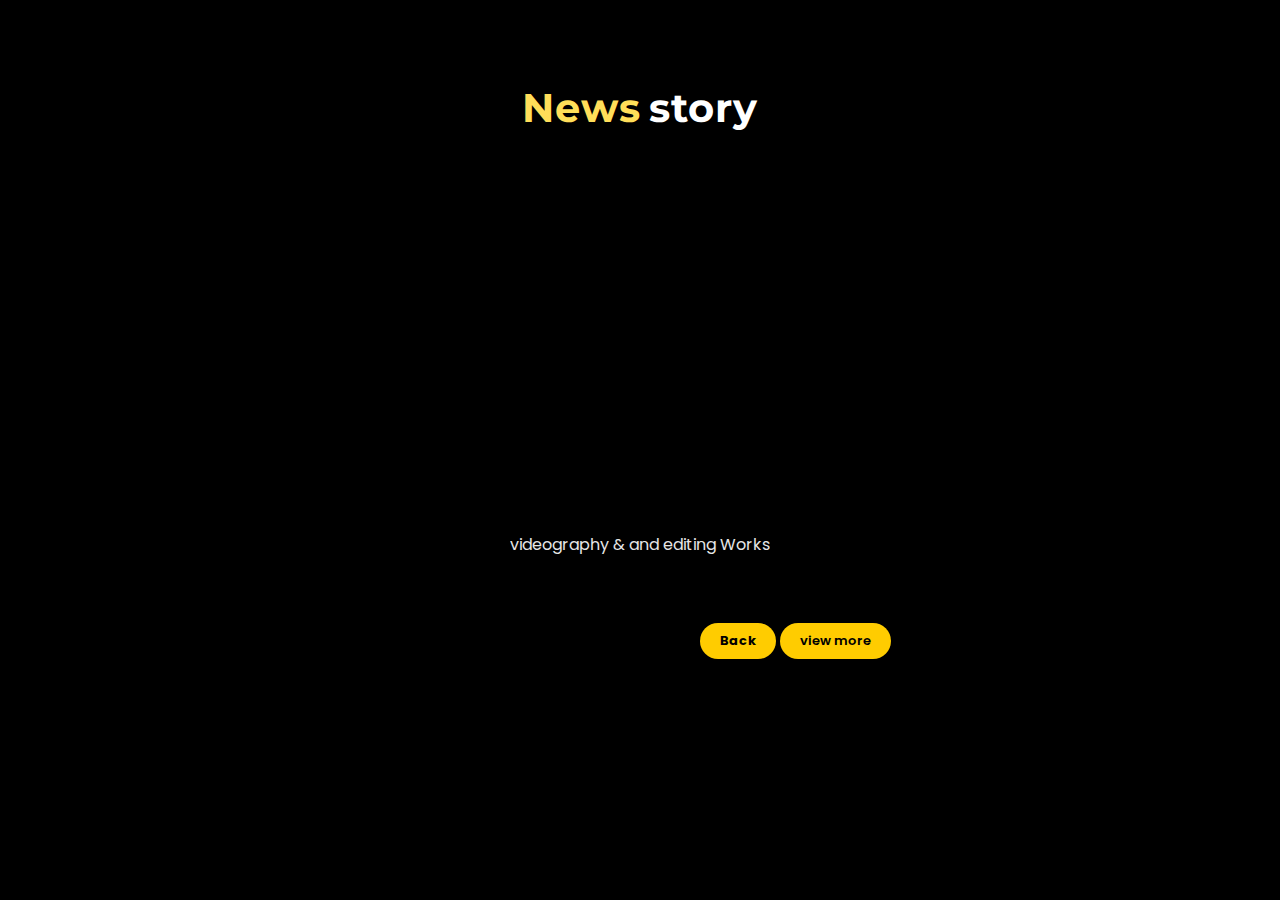
<file: newsstory.html>
<!DOCTYPE html>
<html lang="en">
<head>
  <meta charset="UTF-8" />
  <meta name="viewport" content="width=device-width, initial-scale=1.0" />
  <title>Editor Videografi</title>
  <link rel="stylesheet" href="css/newsstory.css" />
  <!-- Google Fonts -->
  <link href="https://fonts.googleapis.com/css2?family=Poppins:wght@400;600&family=Montserrat:wght@700&display=swap" rel="stylesheet">
</head>
<body>
  <section class="portfolio">
    <div class="header">
      <h2><span class="highlight">News</span><span class="title">story</span></h2>
    </div>

    <div class="gallery">
      <!-- Replace video sources with your own files or YouTube embeds -->
      <video src="video/ST MARYS.mp4" controls muted class="fade-in"></video>
    
    </div>

     <div class="footer">
      <p>videography &amp; and editing Works</p>
    </div>
  </section>

   <div>
     <a href="work.html" class="amazon-btn"><span>Back</span></a>
     <a href="https://drive.google.com/drive/folders/1nxaYOcglS5jrqVCMlaI2U_-K48Hmiwuo?usp=drive_link" class="amazon"><span>view more</span></a>
</div>
  
</body>
</html>
</file>
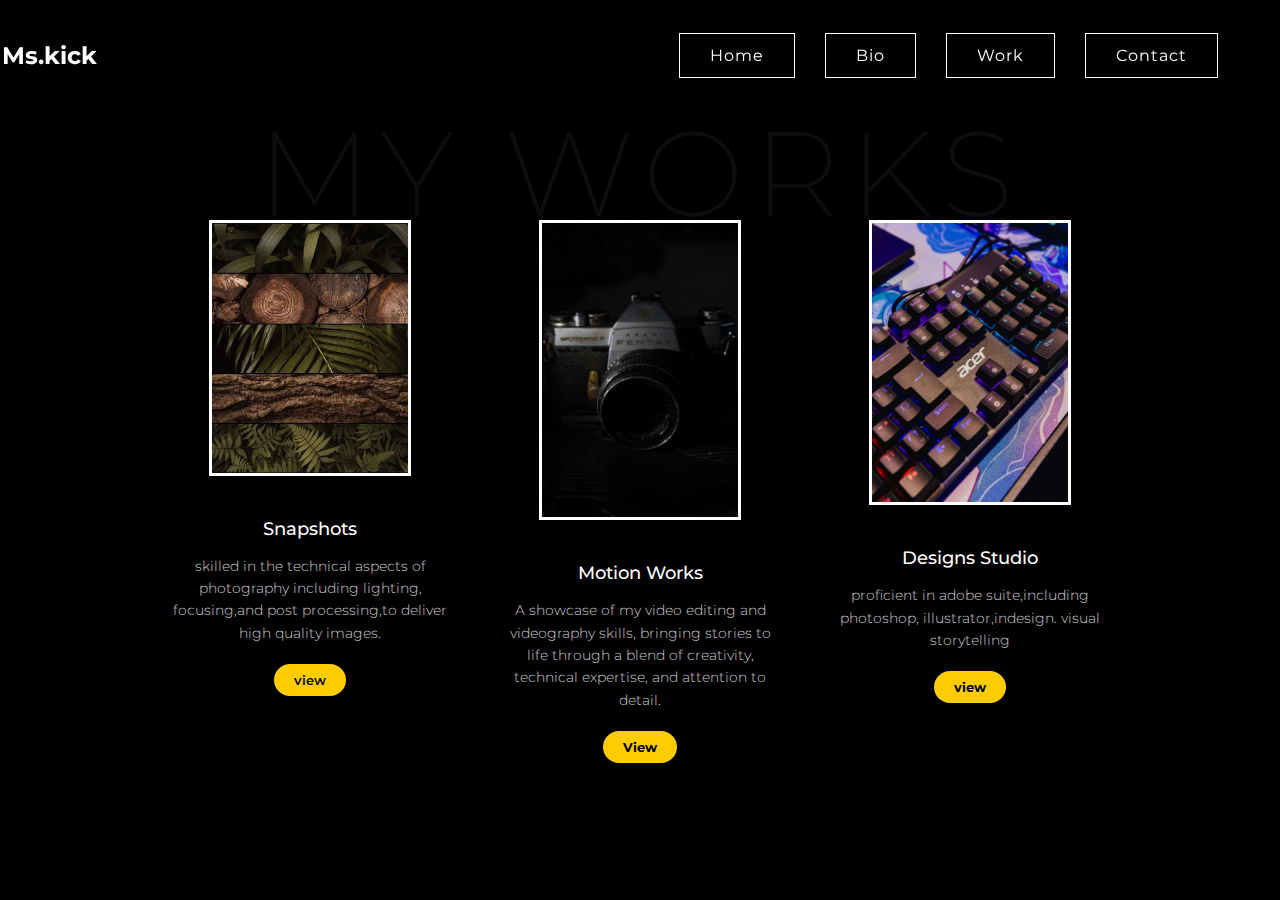
<file: work.html>
<!DOCTYPE html>
<html lang="en">
<head>
  <meta charset="UTF-8">
  <meta name="viewport" content="width=device-width, initial-scale=1.0">
  <title>My Work Section</title>
  <link href="https://fonts.googleapis.com/css2?family=Montserrat:wght@200;300;400;500;600&display=swap" rel="stylesheet">
  <link rel="stylesheet" href="css/work.css">
</head>
<div class="hero">
    <nav class="navbar">
      
      <div class="hambutger" onclick="toggleMenu()">
       ☰
      </div>
      <div class="toggleMenu" id="toggleMenu">
        
      </div> <br>
      <div class="logo">Ms.kick</div>
      
      <ul class="nav-links">
        <li><a href="index.html" class="btn">Home</a></li>
        <li><a href="bio.html" class="btn">Bio</a></li>
        <li><a href="work.html" class="btn">Work</a></li>
        <li><a href="contact.html" class="btn">Contact</a></li>
      </ul>
    </nav>
<body>

  <section class="work-section">
    <h1 class="bg-title">MY WORKs</h1>

    <div class="work-container">

      <!-- Card 1 -->
      <div class="work-card">
        <img src="image/snapshot.jpg" alt="snapshot">
        <h3>Snapshots</h3>
        <p>
          skilled in the technical aspects of photography
          including lighting, focusing,and post processing,to deliver high quality images.
        </p>
        <a href="photography.html" class="amazon-btn">view <span> </span></a>
      </div>

      
      <!-- Card 3 -->
      <div class="work-card 3">
        <img src="image/pentax.jpg" alt="Book Cover">
        <h3>Motion Works</h3>
        <p>
         A showcase of my video editing and videography skills, bringing stories to life through a blend of creativity, technical expertise, and attention to detail.

        </p>
        <a href="videography.html" class="amazon-btn"> <span>View</span></a>
      </div>

      <!-- Card 2 -->
      <div class="work-card">
        <img src="image/acer.jpg" alt="Book Cover">
        <h3>Designs Studio</h3>
        <p>
          proficient in adobe suite,including photoshop, illustrator,indesign.
          visual storytelling
        </p>
        <a href="posters.html" class="amazon-btn"><span>view</span></a>
      </div>


    </div>
  </section>

</body>
</html>
</file>
<file: css/newsstory.css>
body {
  margin: 0;
  font-family: 'Poppins', sans-serif;
  background: linear-gradient(135deg, #000000, #000000);
  color: #fff;
  overflow-x: hidden;
}

.portfolio {
  text-align: center;
  padding: 50px 20px;
}

.header h2 {
  font-family: 'Montserrat', sans-serif;
  font-size: 2.5rem;
  letter-spacing: 1px;
  margin-bottom: 40px;
}

.highlight {
  color: #ffde59;
  font-weight: 700;
}

.title {
  color: #ffffff;
  font-weight: 700;
  margin-left: 8px;
}

.gallery {
  display: flex;
  justify-content: center;
  flex-wrap: wrap;
  gap: 20px;
}

/* 🎞️ Video styling + animation */
.gallery video {
  width: 180px;
  height: 320px;
  object-fit: cover;
  border-radius: 12px;
  box-shadow: 0 4px 15px rgba(0, 0, 0, 0.4);
  transition: transform 0.4s ease, box-shadow 0.4s ease;
  opacity: 0;
  transform: scale(0.9);
  animation: fadeZoom 1.2s forwards;
}

.gallery video:nth-child(1) { animation-delay: 0.2s; }
.gallery video:nth-child(2) { animation-delay: 0.4s; }
.gallery video:nth-child(3) { animation-delay: 0.6s; }
.gallery video:nth-child(4) { animation-delay: 0.8s; }
.gallery video:nth-child(5) { animation-delay: 1s; }

@keyframes fadeZoom {
  to {
    opacity: 1;
    transform: scale(1);
  }
}

.gallery video:hover {
  transform: scale(1.05);
  box-shadow: 0 8px 25px rgba(0, 0, 0, 0.6);
}

.footer {
  margin-top: 40px;
  font-size: 1rem;
  font-weight: 400;
  opacity: 0.9;
  font-family: 'Poppins', sans-serif;
}
 
.amazon-btn {
  display: inline-block;
  background: #ffcc00;
  color: #000;
  padding: 8px 20px;
  font-size: 13px;
  font-weight: 600;
  border-radius: 20px;
  text-decoration: none;
  transition: 0.3s;
  margin-left: 700px;
}

.amazon-btn span {
  font-weight: 700;
}

.amazon-btn:hover {
  background: #e6b800;
}
.amazon {
  display: inline-block;
  background: #ffcc00;
  color: #000;
  padding: 8px 20px;
  font-size: 13px;
  font-weight: 600;
  border-radius: 20px;
  text-decoration: none;
  transition: 0.3s;

}
</file>
<file: css/work.css>
body {
  margin: 0;
  font-family: 'Montserrat', sans-serif;
  background: #000;
  color: #fff;
}

.navbar {
  display: flex;
  justify-content: space-between; /* logo left, links right */
  align-items: center;
  padding: 30px 2px;
  position: fixed;   /* stick at top */
  top: 0;
  left: 0;
  width: 95%;
  z-index: 1000;
  background: transparent; /* or add a color if you want */
}
.logo {
  font-size: 24px;
  font-weight: bold;
}

.nav-links {
  list-style: none;
  display: flex;
  gap: 30px;
  margin-left: auto; 
}

.nav-links a {
  text-decoration: none;
  color: white;
  letter-spacing: 1px;

}
.hambutger{
  display: none;
  font-size: 28px;
  cursor: pointer;
  color: white;
  order: -1;
}

.hero-content {
  position: absolute;
  top: 50%;
  left: 10%;
  transform: translateY(-50%);
}

.hero-content h1 {
  font-size: 60px;
  line-height: 1.2;
  font-weight: 300;
}

.btn {
  padding: 12px 30px;
  border: 1px solid white;
  background: transparent;
  color: white;
  text-decoration: none;
  transition: 0.3s;
  margin-top: 800px;
  
}

.btn:hover {
  background: white;
  color: black;
}

.work-section {
  position: relative;
  padding: 100px 60px;
  text-align: center;
}

.bg-title {
  font-family: 'Montserrat', sans-serif;
  font-weight: 200;         /* Thin font */
  font-size: 120px;
  letter-spacing: 10px;
  color: rgba(255, 255, 255, 0.05);
  text-transform: uppercase;
  position: absolute;
  top: 20px;
  left: 50%;
  transform: translateX(-50%);
  z-index: 0;
  white-space: nowrap;
}

.work-container {
  display: flex;
  justify-content: center;
  gap: 50px;
  position: relative;
  z-index: 1;
  flex-wrap: wrap;
  margin-top: 120px; /* Push down below "MY WORK" */
}

.work-card {
  max-width: 280px;
  text-align: center;
}

.work-card img {
  width: 70%;
  border: 3px solid #fff;
  margin-bottom: 20px;
}
.work-card3 img{
  height: 30%;
  width: 50%;
}

.work-card h3 {
  font-size: 18px;
  font-weight: 500;
  margin-bottom: 15px;
}

.work-card p {
  font-size: 14px;
  font-weight: 300;
  color: #ccc;
  line-height: 1.6;
  margin-bottom: 20px;
}

.amazon-btn {
  display: inline-block;
  background: #ffcc00;
  color: #000;
  padding: 8px 20px;
  font-size: 13px;
  font-weight: 600;
  border-radius: 20px;
  text-decoration: none;
  transition: 0.3s;
}

.amazon-btn span {
  font-weight: 700;
}

.amazon-btn:hover {
  background: #e6b800;
}
</file>
